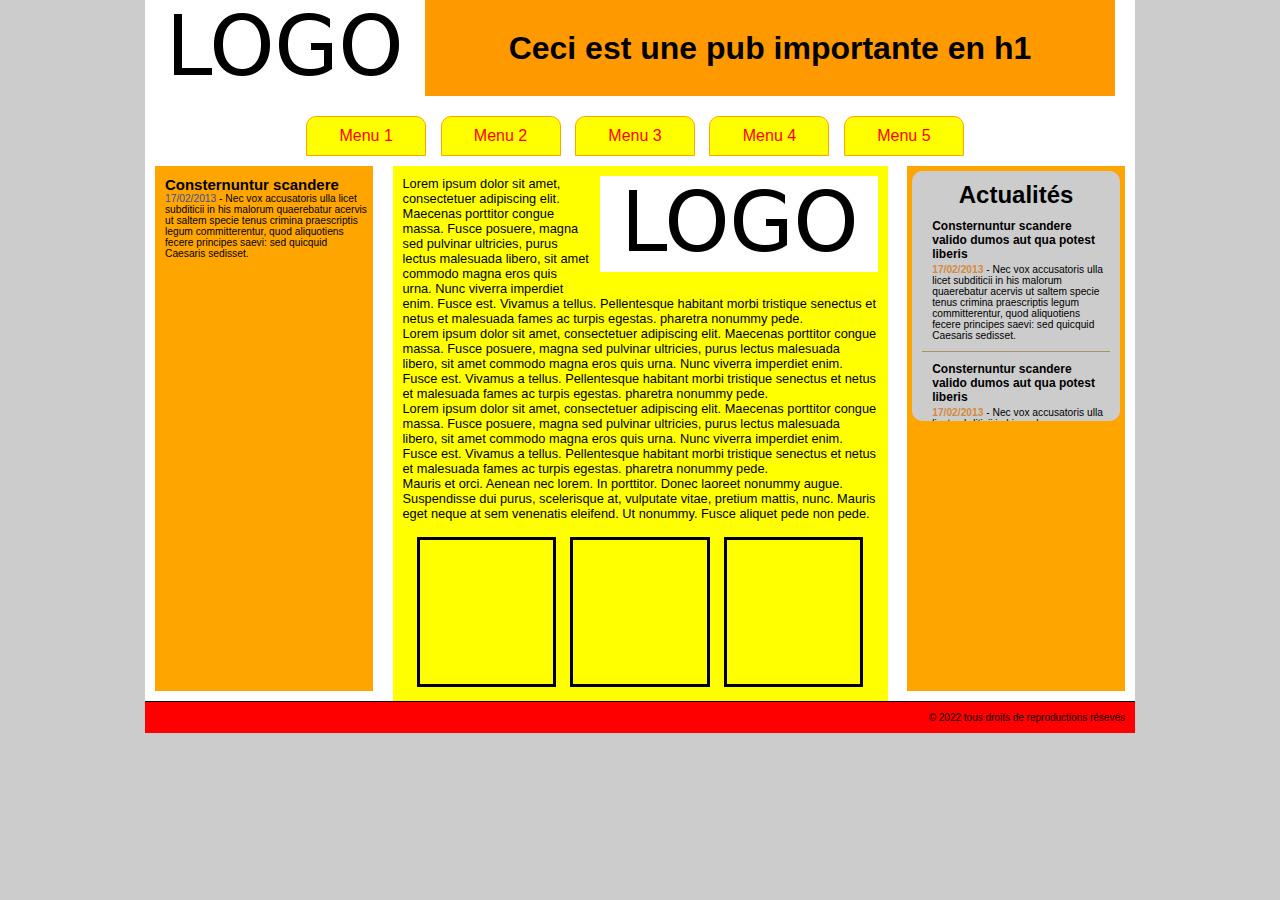
<file: Exercice1/index.html>
﻿<!DOCTYPE html>
<html lang="fr">
<head>
	<meta content="text/html; charset=utf-8" http-equiv="Content-Type">
	<link media="screen" type="text/css" href="styles.css" rel="stylesheet">
	<title>Exercice 1</title>
</head>

<body>

<div class="wrapper">

    <header id="header">
    	<div id="logo" class="colonne"><img src="img/logo.jpg" width="278" height="96" alt="logo"></div>
        <div id="pub" class="colonne"><h1>Ceci est une pub importante en h1</h1></div>       
   		<div class="clear"></div>
	</header>
    
    <nav>
	    <ul class="menu_horizontal">
			<li><a href="#">Menu 1</a></li>
			<li><a href="#">Menu 2</a></li>
	        <li><a href="#">Menu 3</a></li>
	        <li><a href="#">Menu 4</a></li>
	        <li><a href="#">Menu 5</a></li>
		</ul>     
		<div class="clear"></div>
	 </nav>
     
	<main class="contenu">
		<section class="side_contenu">
			<article class="bloc">
				<h3>Consternuntur scandere</h3>
			  	<p>	
					<span class="date"> 17/02/2013</span>	- Nec vox accusatoris ulla licet subditicii in his malorum quaerebatur acervis ut saltem specie tenus crimina praescriptis legum committerentur, quod aliquotiens fecere principes saevi: sed quicquid Caesaris  sedisset.
				</p>	    
			</article> 
        </section> <!--fin colonne gauche -->
		
        <section id="contenu_centre">
        	<img src="img/logo.jpg" width="278" height="96" alt="Logo"  class="align_droite">
            <p>	
				Lorem ipsum dolor sit amet, consectetuer adipiscing elit. Maecenas   porttitor congue massa. Fusce posuere, magna sed pulvinar ultricies,   purus lectus malesuada libero, sit amet commodo magna eros quis urna.   Nunc viverra imperdiet enim. Fusce est. Vivamus a tellus. Pellentesque   habitant morbi tristique senectus et netus et malesuada fames ac turpis   egestas.  pharetra nonummy pede. 
			</p>
			 <p>	
				Lorem ipsum dolor sit amet, consectetuer adipiscing elit. Maecenas   porttitor congue massa. Fusce posuere, magna sed pulvinar ultricies,   purus lectus malesuada libero, sit amet commodo magna eros quis urna.   Nunc viverra imperdiet enim. Fusce est. Vivamus a tellus. Pellentesque   habitant morbi tristique senectus et netus et malesuada fames ac turpis   egestas.  pharetra nonummy pede. 
			</p>
			 <p>	
				Lorem ipsum dolor sit amet, consectetuer adipiscing elit. Maecenas   porttitor congue massa. Fusce posuere, magna sed pulvinar ultricies,   purus lectus malesuada libero, sit amet commodo magna eros quis urna.   Nunc viverra imperdiet enim. Fusce est. Vivamus a tellus. Pellentesque   habitant morbi tristique senectus et netus et malesuada fames ac turpis   egestas.  pharetra nonummy pede. 
			</p>
			<p>
				Mauris et orci. Aenean nec lorem. In porttitor. Donec laoreet   nonummy augue. Suspendisse dui purus, scelerisque at, vulputate vitae,   pretium mattis, nunc. Mauris eget neque at sem venenatis eleifend. Ut   nonummy. Fusce aliquet pede non pede. 
			</p>
            <div class="clear"></div>
  			<div class="vignettes">
              <div class="vignette"></div>
              <div class="vignette"></div>
              <div class="vignette"></div>
			</div>
        </section><!--fin contenu centre -->
        <section class="side_contenu">
		    <div class="actualites">
		    	<h2>Actualités</h2>
				<article class="bloc">
					<h3>Consternuntur scandere valido dumos aut qua potest liberis</h3>
					  	<p>	
							<span class="date"> 17/02/2013</span>	- Nec vox accusatoris ulla licet subditicii in his malorum quaerebatur acervis ut saltem specie tenus crimina praescriptis legum committerentur, quod aliquotiens fecere principes saevi: sed quicquid Caesaris  sedisset.
						</p>	    
				</article>
				<article class="bloc">
					<h3>Consternuntur scandere valido dumos aut qua potest liberis</h3>
					<p>	
						<span class="date"> 17/02/2013</span>	- Nec vox accusatoris ulla licet subditicii in his malorum quaerebatur acervis ut saltem specie tenus crimina praescriptis legum committerentur,quod aliquotiens fecere principes saevi: sed quicquid Caesaris  sedisset.
					</p>
				</article>
				<article class="bloc">
					<h3>Consternuntur scandere valido dumos aut qua potest liberis</h3>
					<p>	
						<span class="date"> 17/02/2013</span>	- Nec vox accusatoris ulla licet subditicii in his malorum quaerebatur acervis ut saltem specie tenus crimina praescriptis legum committerentur,quod aliquotiens fecere principes saevi: sed quicquid Caesaris  sedisset.
					</p>
				</article>
			</div>
        </section> 
    </main> <!--fin contenu -->
    <footer class="footer">&copy; 2022 tous droits de reproductions résevés</footer>
</div>
</body>
</html>
</file>
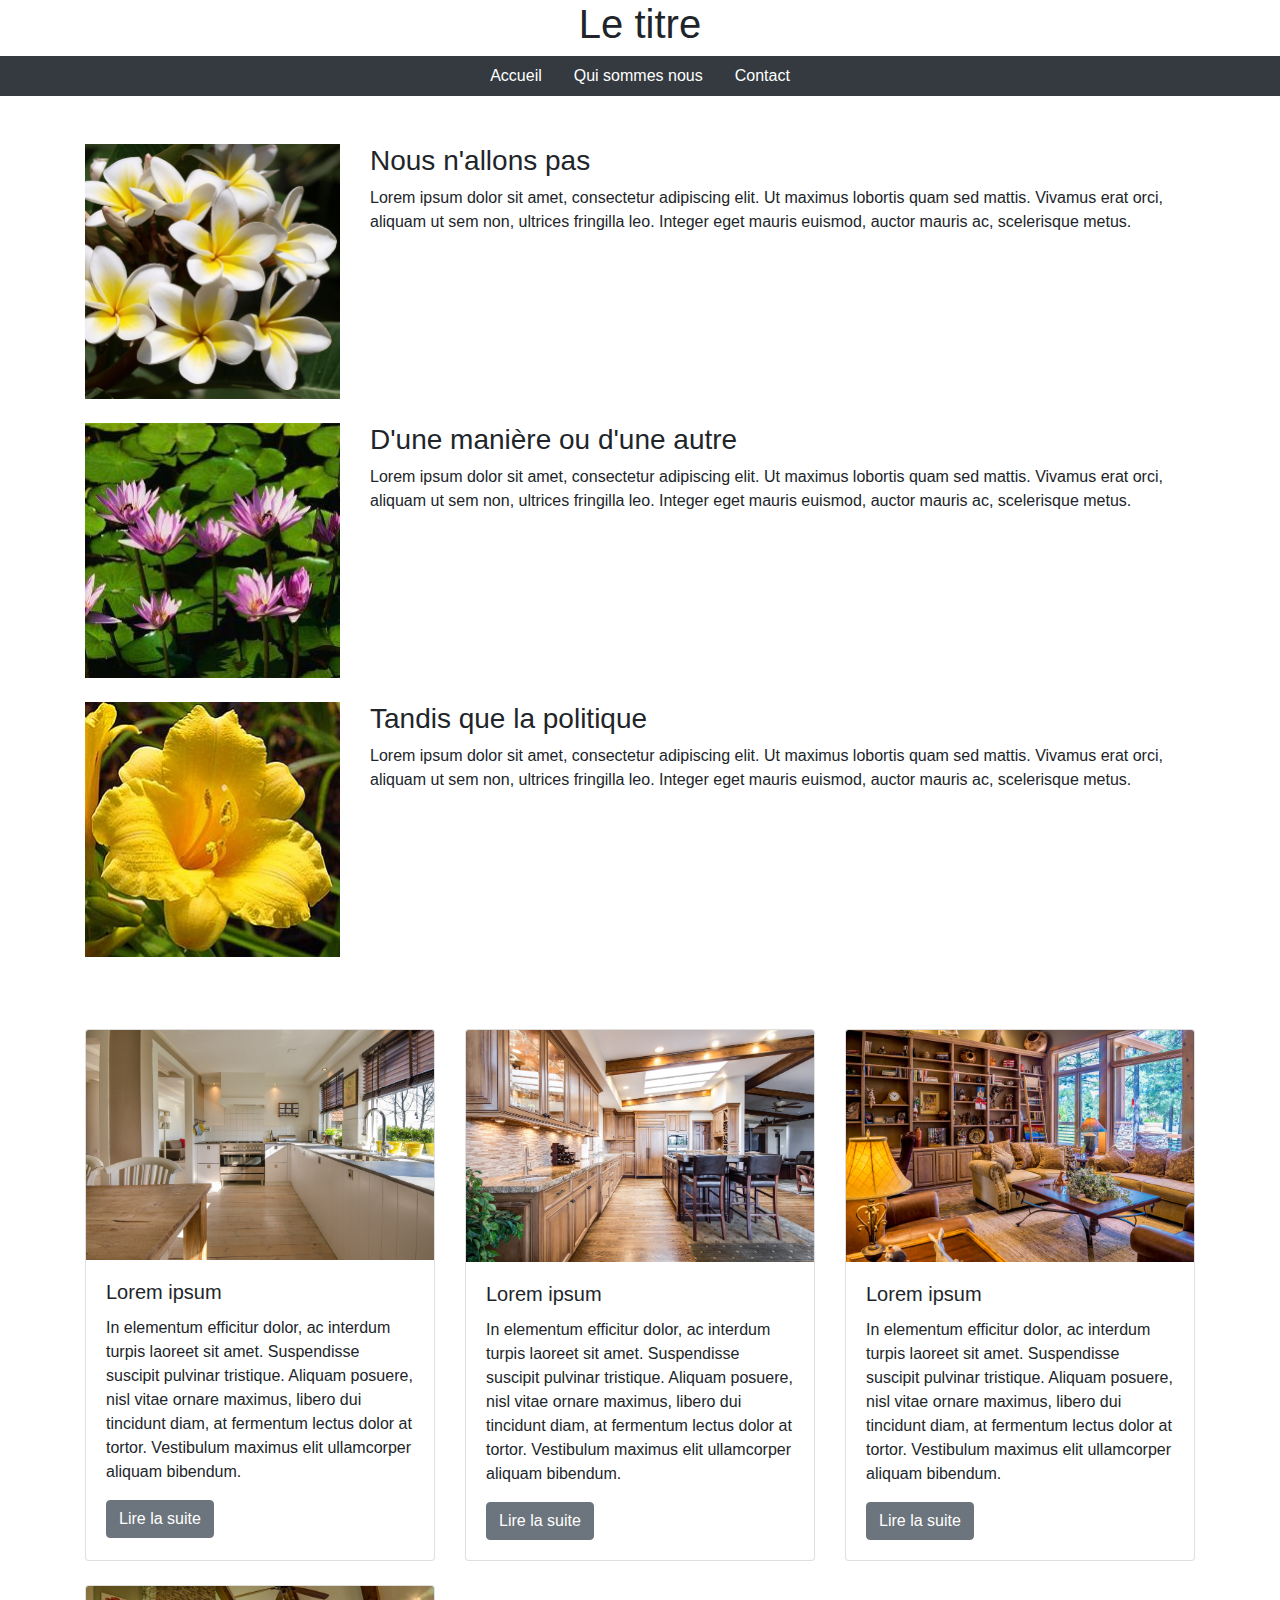
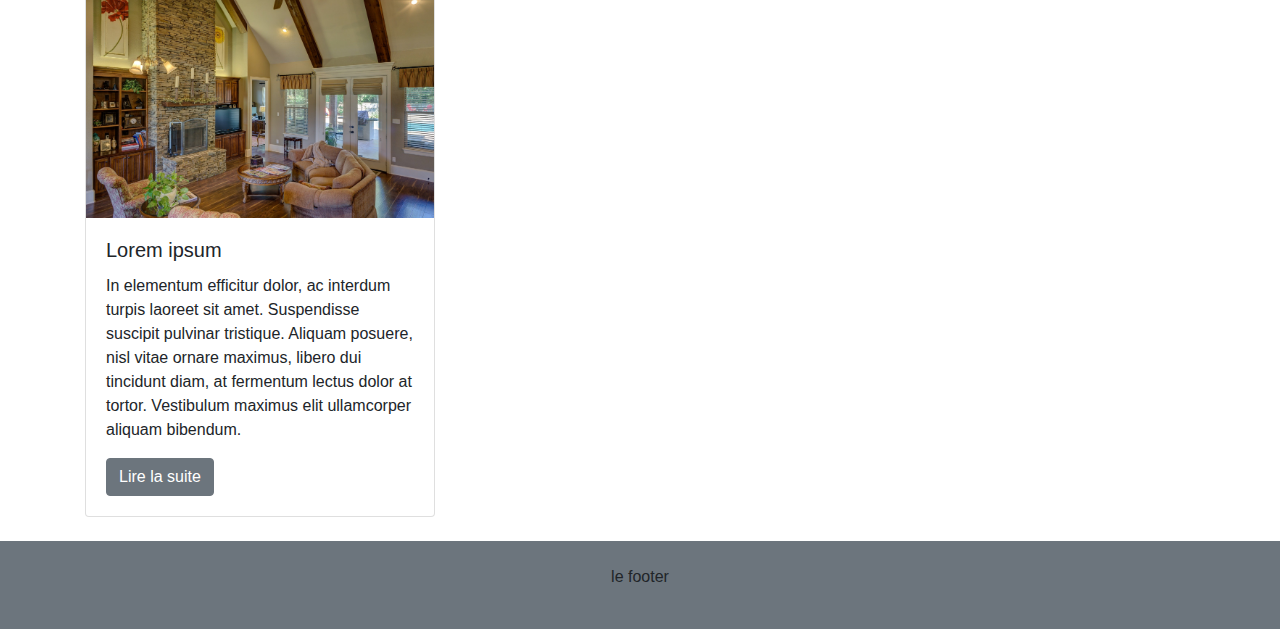
<file: Exercice2/index.html>
<!DOCTYPE html>
<html lang="fr">
  <head>
    <!-- Required meta tags -->
    <meta charset="utf-8" />
    <meta
      name="viewport"
      content="width=device-width, initial-scale=1, shrink-to-fit=no"
    />

    <!-- Bootstrap CSS -->
    <link href="bootstrap/css/bootstrap.css" rel="stylesheet" media="screen" />

    <title>Exercice 2</title>
  </head>
  <body>
    <header>
      <div class="text-center">
        <h1>Le titre</h1>
      </div>

      <nav
        class="nav flex-column flex-md-row justify-content-center bg-dark"
      >
        <a href="#" class="nav-link text-white">Accueil</a>
        <a href="#" class="nav-link text-white">Qui sommes nous</a>
        <a href="#" class="nav-link text-white">Contact</a>
      </nav>
    </header>

    <main>
      <div class="container mt-5">
        <div class="row">
          <div class="col-md-3">
            <img src="images/thumb1.png" alt="plant" class="img-fluid" />
          </div>
          <div class="col-md-9">
            <h3>Nous n'allons pas</h3>
            <p>
              Lorem ipsum dolor sit amet, consectetur adipiscing elit. Ut
              maximus lobortis quam sed mattis. Vivamus erat orci, aliquam ut
              sem non, ultrices fringilla leo. Integer eget mauris euismod,
              auctor mauris ac, scelerisque metus.
            </p>
          </div>
        </div>
        <div class="row mt-4">
          <div class="col-md-3">
            <img src="images/thumb2.jpeg" alt="plant" class="img-fluid" />
          </div>
          <div class="col-md-9">
            <h3>D'une manière ou d'une autre</h3>
            <p>
              Lorem ipsum dolor sit amet, consectetur adipiscing elit. Ut
              maximus lobortis quam sed mattis. Vivamus erat orci, aliquam ut
              sem non, ultrices fringilla leo. Integer eget mauris euismod,
              auctor mauris ac, scelerisque metus.
            </p>
          </div>
        </div>
        <div class="row mt-4">
          <div class="col-md-3">
            <img src="images/thumb3.jpg" alt="plant" class="img-fluid" />
          </div>
          <div class="col-md-9">
            <h3>Tandis que la politique</h3>
            <p>
              Lorem ipsum dolor sit amet, consectetur adipiscing elit. Ut
              maximus lobortis quam sed mattis. Vivamus erat orci, aliquam ut
              sem non, ultrices fringilla leo. Integer eget mauris euismod,
              auctor mauris ac, scelerisque metus.
            </p>
          </div>
        </div>
      </div>

      <div class="container mt-5">
        <div class="row row-cols-lg-3 row-cols-md-2 row-cols-1">

          <div class="col mt-4">
            <div class="card h-100">
              <img
                src="images/article1.jpg"
                alt="maison"
                class="card-img-top"
              />
              <div class="card-body">
                <h5 class="card-title">Lorem ipsum</h5>
                <p class="card-text">
                  In elementum efficitur dolor, ac interdum turpis laoreet sit
                  amet. Suspendisse suscipit pulvinar tristique. Aliquam
                  posuere, nisl vitae ornare maximus, libero dui tincidunt diam,
                  at fermentum lectus dolor at tortor. Vestibulum maximus elit
                  ullamcorper aliquam bibendum.
                </p>
                <a href="#" class="btn btn-secondary">Lire la suite</a>
              </div>
            </div>
          </div>

          <div class="col mt-4">
            <div class="card h-100">
              <img
                src="images/article2.jpg"
                alt="maison"
                class="card-img-top"
              />
              <div class="card-body">
                <h5 class="card-title">Lorem ipsum</h5>
                <p class="card-text">
                  In elementum efficitur dolor, ac interdum turpis laoreet sit
                  amet. Suspendisse suscipit pulvinar tristique. Aliquam
                  posuere, nisl vitae ornare maximus, libero dui tincidunt diam,
                  at fermentum lectus dolor at tortor. Vestibulum maximus elit
                  ullamcorper aliquam bibendum.
                </p>
                <a href="#" class="btn btn-secondary">Lire la suite</a>
              </div>
            </div>
          </div>

          <div class="col mt-4">
            <div class="card h-100">
              <img
                src="images/article3.jpg"
                alt="maison"
                class="card-img-top"
              />
              <div class="card-body">
                <h5 class="card-title">Lorem ipsum</h5>
                <p class="card-text">
                  In elementum efficitur dolor, ac interdum turpis laoreet sit
                  amet. Suspendisse suscipit pulvinar tristique. Aliquam
                  posuere, nisl vitae ornare maximus, libero dui tincidunt diam,
                  at fermentum lectus dolor at tortor. Vestibulum maximus elit
                  ullamcorper aliquam bibendum.
                </p>
                <a href="#" class="btn btn-secondary">Lire la suite</a>
              </div>
            </div>
          </div>

          <div class="col mt-4">
            <div class="card h-100">
              <img
                src="images/article4.jpg"
                alt="maison"
                class="card-img-top"
              />
              <div class="card-body">
                <h5 class="card-title">Lorem ipsum</h5>
                <p class="card-text">
                  In elementum efficitur dolor, ac interdum turpis laoreet sit
                  amet. Suspendisse suscipit pulvinar tristique. Aliquam
                  posuere, nisl vitae ornare maximus, libero dui tincidunt diam,
                  at fermentum lectus dolor at tortor. Vestibulum maximus elit
                  ullamcorper aliquam bibendum.
                </p>
                <a href="#" class="btn btn-secondary">Lire la suite</a>
              </div>
            </div>
          </div>
        </div>
      </div>
    </main>


    <footer class="p-4 mt-4 text-center bg-secondary">
        <p>le footer</p>
    </footer>

    <!-- Optional JavaScript -->
    <!-- jQuery first, then Popper.js, then Bootstrap JS -->
    <script src="https://ajax.googleapis.com/ajax/libs/jquery/3.5.1/jquery.min.js"></script>
    <script
      type="text/javascript"
      src="bootstrap/js/bootstrap.bundle.js"
    ></script>
  </body>
</html>
</file>
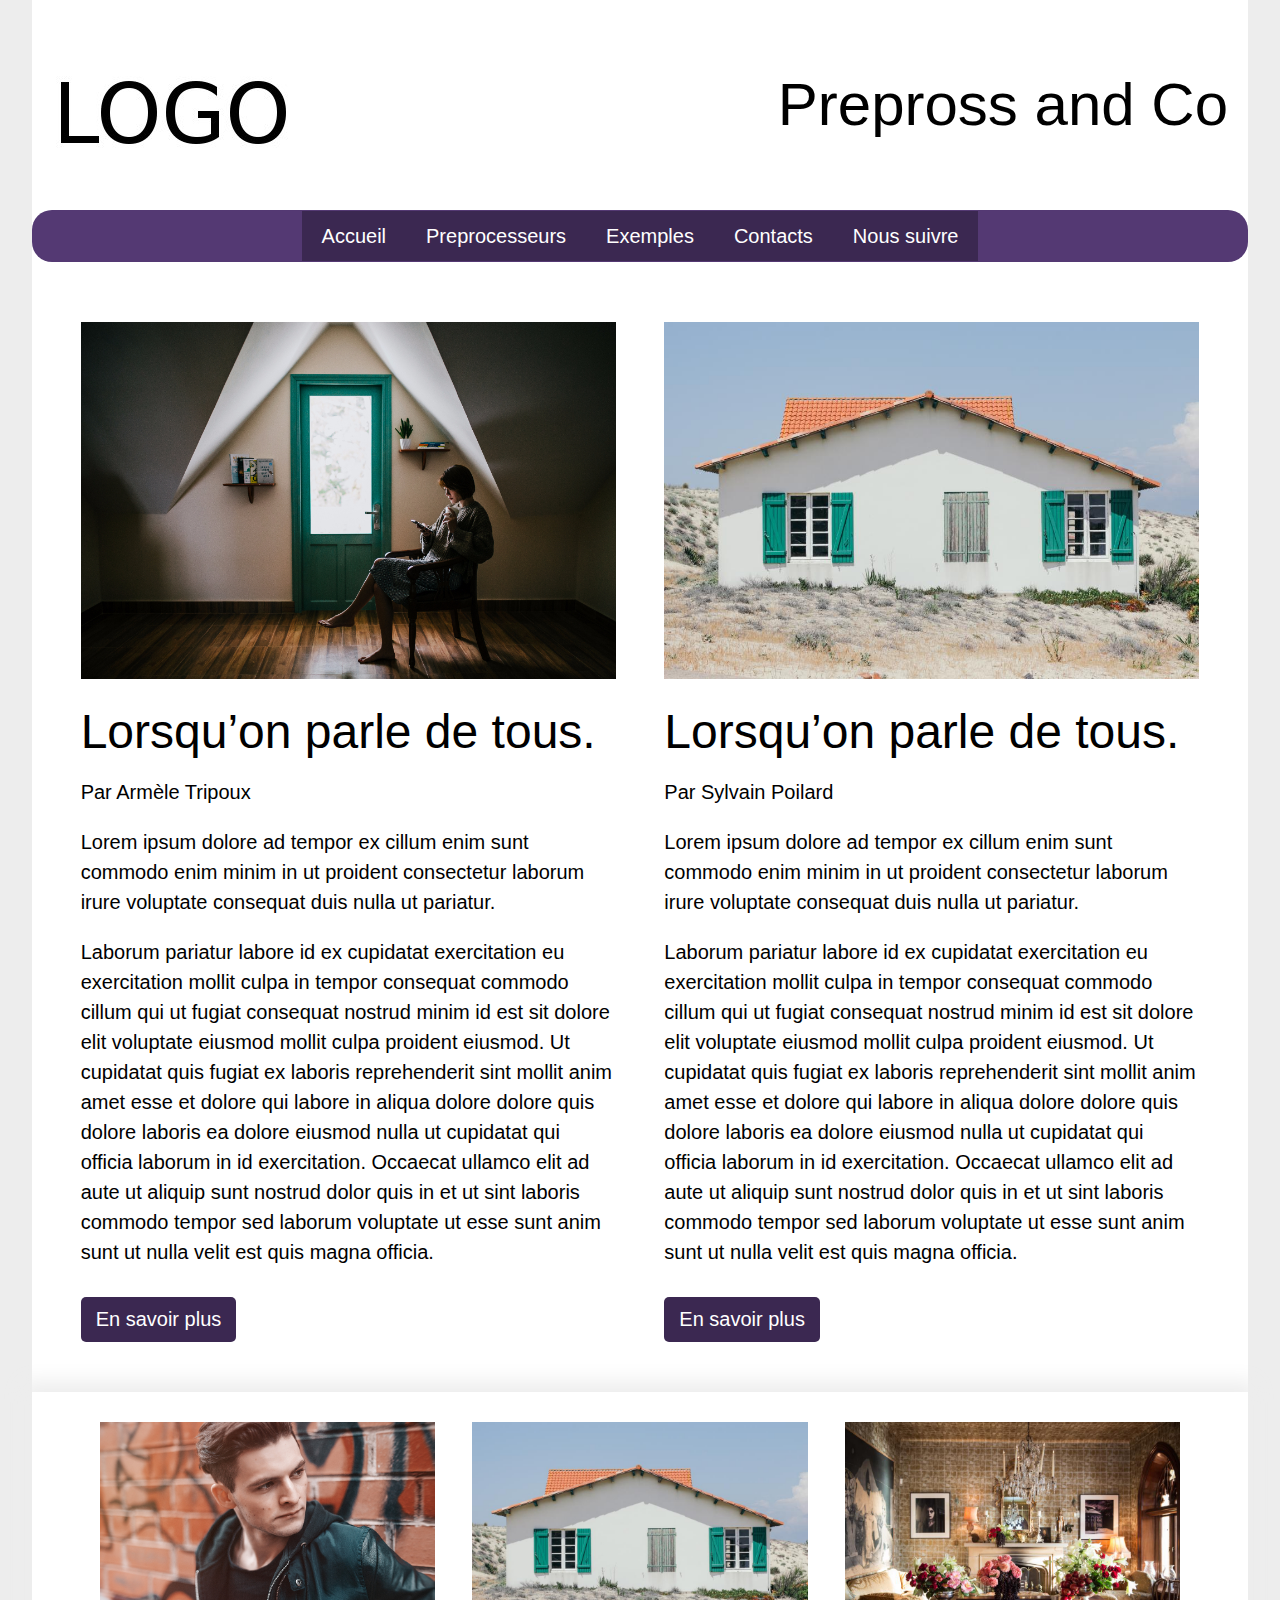
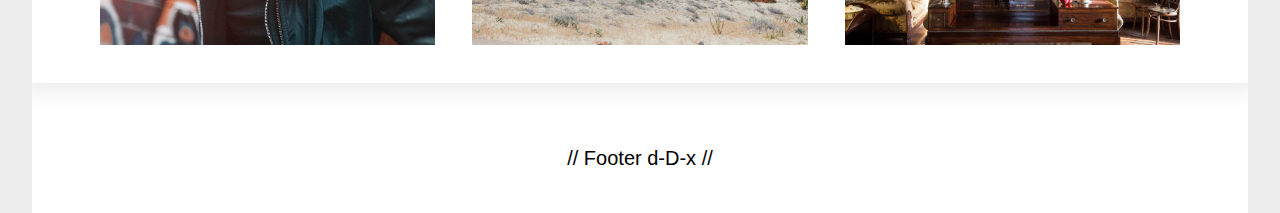
<file: Exercice3/index.html>
<!doctype html>
<html>
	<head>
		<meta charset="UTF-8">
		<title>SASS and COMPASS</title>

		
	  <link href="stylesheets/screen.css" media="screen, projection" rel="stylesheet" type="text/css" />
 
	</head>

<body>

<div class="wrapper">
	<header class="header">
		<div class="logo">
			<img src="img/logo.jpg">
		</div>
		<div class="header-title">
			<h1> Prepross and Co</h1>
		</div>
	</header>

	<nav>
		<ul class="menu">
			<li class="menu-item"><a href="#">Accueil</a></li>
			<li class="menu-item"><a href="#">Preprocesseurs</a></li>
			<li class="menu-item"><a href="#">Exemples</a></li>
			<li class="menu-item"><a href="#">Contacts</a></li>
			<li class="menu-item"><a href="#">Nous suivre</a></li>
		</ul>
	</nav>

 	<main>
 		<section class="row">
 			<article class="article">
 				<header class="article-header">
 					<figure class="article-figure">
						<img src="img/02.jpg" alt="img-01">
					</figure>
					<h2>Lorsqu’on parle de tous.</h2>
 					<p class="meta">Par <span class="auteur">Armèle Tripoux</span></p>
 				</header>
 				<section class="article-body">
	 				
					<p>
						Lorem ipsum dolore ad tempor ex cillum enim sunt commodo enim minim in ut proident consectetur laborum irure voluptate consequat duis nulla ut pariatur.
					</p>
					<p>
						Laborum pariatur labore id ex cupidatat exercitation eu exercitation mollit culpa in tempor consequat commodo cillum qui ut fugiat consequat nostrud minim id est sit dolore elit voluptate eiusmod mollit culpa proident eiusmod. Ut cupidatat quis fugiat ex laboris reprehenderit sint mollit anim amet esse et dolore qui labore in aliqua dolore dolore quis dolore laboris ea dolore eiusmod nulla ut cupidatat qui officia laborum in id exercitation. Occaecat ullamco elit ad aute ut aliquip sunt nostrud dolor quis in et ut sint laboris commodo tempor sed laborum voluptate ut esse sunt anim sunt ut nulla velit est quis magna officia.
					</p>
						<p class="bt"><a href="#" target="_blank" >En savoir plus</a></p>
 				</section>
 				
 			</article>
 			<article class="article">
 				<header class="article-header">
					<figure class="article-figure">
						<img src="img/03.jpg" alt="img-01">
					</figure>
					<h2>Lorsqu’on parle de tous.</h2>
					<p class="meta">Par <span class="auteur">Sylvain Poilard</span></p>
 				</header>
 				<section class="article-body">

					<p>
						Lorem ipsum dolore ad tempor ex cillum enim sunt commodo enim minim in ut proident consectetur laborum irure voluptate consequat duis nulla ut pariatur.
					</p>
					<p>
						Laborum pariatur labore id ex cupidatat exercitation eu exercitation mollit culpa in tempor consequat commodo cillum qui ut fugiat consequat nostrud minim id est sit dolore elit voluptate eiusmod mollit culpa proident eiusmod. Ut cupidatat quis fugiat ex laboris reprehenderit sint mollit anim amet esse et dolore qui labore in aliqua dolore dolore quis dolore laboris ea dolore eiusmod nulla ut cupidatat qui officia laborum in id exercitation. Occaecat ullamco elit ad aute ut aliquip sunt nostrud dolor quis in et ut sint laboris commodo tempor sed laborum voluptate ut esse sunt anim sunt ut nulla velit est quis magna officia.
					</p>
						<p class="bt"><a href="#" target="_blank" >En savoir plus</a></p>
 				</section>
 				
 			</article>
 		</section>
		<section class="row containerVignettes">
			<figure class="vignette">
				<img src="img/01.jpg" alt="description image" class="vignette-img">
				<figcaption class="vignette-figcaption">
					Quand on prend les triangles rectangles, la société civile inter-continentaliste .
				</figcaption>
			</figure>
			<figure class="vignette">
				<img src="img/03.jpg" alt="description image" class="vignette-img">
				<figcaption class="vignette-figcaption">
					C’est à dire ici, la pédagogie autour de l'ergonométrie, c’est clair.
				</figcaption>
			</figure>
			<figure class="vignette">
				<img src="img/04	.jpg" alt="description image" class="vignette-img">
				<figcaption class="vignette-figcaption">
					Se consolidant dans le système de insiding et outsiding.
				</figcaption>
			</figure>
		</section>
	  	
	<footer class="main-footer">
		  <p>// Footer d-D-x //</p>
	</footer>
 </div>


</body>
</html>
</file>
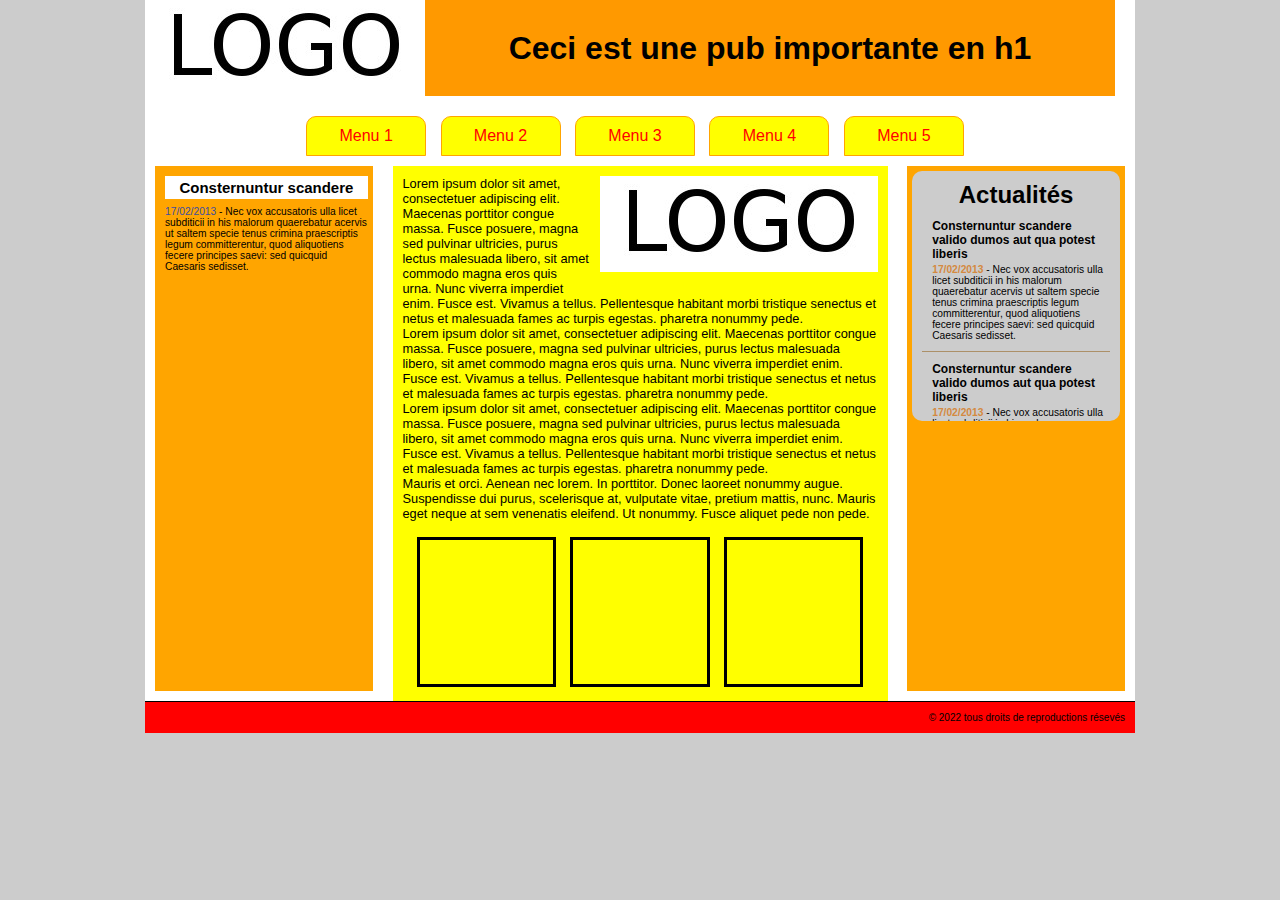
<file: Exercice1/exercice-1/index.html>
﻿<!DOCTYPE html>
<html lang="fr">
<head>
	<meta content="text/html; charset=utf-8" http-equiv="Content-Type">
	<link media="screen" type="text/css" href="styles.css" rel="stylesheet">
	<title>Exercice 1</title>
</head>

<body>

<div id="wrapper">

    <header id="header">
    	<div id="logo" class="colonne"><img src="img/logo.jpg" width="278" height="96" alt="logo"></div>
        <div id="pub" class="colonne"><h1>Ceci est une pub importante en h1</h1></div>       
   		<div class="clear"></div>
	</header>
    
    <nav>
	    <ul id="menu_horizontal">
			<li><a href="#">Menu 1</a></li>
			<li><a href="#">Menu 2</a></li>
	        <li><a href="#">Menu 3</a></li>
	        <li><a href="#">Menu 4</a></li>
	        <li><a href="#">Menu 5</a></li>
		</ul>     
		<div class="clear"></div>
	 </nav>
     
	<main id="contenu">
		<section id="contenu_gauche">
			<article class="bloc">
				<h3>Consternuntur scandere</h3>
			  	<p>	
					<span class="date"> 17/02/2013</span>	- Nec vox accusatoris ulla licet subditicii in his malorum quaerebatur acervis ut saltem specie tenus crimina praescriptis legum committerentur, quod aliquotiens fecere principes saevi: sed quicquid Caesaris  sedisset.
				</p>	    
			</article> 
        </section> <!--fin colonne gauche -->
		
        <section id="contenu_centre">
        	<img src="img/logo.jpg" width="278" height="96" alt="Logo"  class="align_droite">
            <p>	
				Lorem ipsum dolor sit amet, consectetuer adipiscing elit. Maecenas   porttitor congue massa. Fusce posuere, magna sed pulvinar ultricies,   purus lectus malesuada libero, sit amet commodo magna eros quis urna.   Nunc viverra imperdiet enim. Fusce est. Vivamus a tellus. Pellentesque   habitant morbi tristique senectus et netus et malesuada fames ac turpis   egestas.  pharetra nonummy pede. 
			</p>
			 <p>	
				Lorem ipsum dolor sit amet, consectetuer adipiscing elit. Maecenas   porttitor congue massa. Fusce posuere, magna sed pulvinar ultricies,   purus lectus malesuada libero, sit amet commodo magna eros quis urna.   Nunc viverra imperdiet enim. Fusce est. Vivamus a tellus. Pellentesque   habitant morbi tristique senectus et netus et malesuada fames ac turpis   egestas.  pharetra nonummy pede. 
			</p>
			 <p>	
				Lorem ipsum dolor sit amet, consectetuer adipiscing elit. Maecenas   porttitor congue massa. Fusce posuere, magna sed pulvinar ultricies,   purus lectus malesuada libero, sit amet commodo magna eros quis urna.   Nunc viverra imperdiet enim. Fusce est. Vivamus a tellus. Pellentesque   habitant morbi tristique senectus et netus et malesuada fames ac turpis   egestas.  pharetra nonummy pede. 
			</p>
			<p>
				Mauris et orci. Aenean nec lorem. In porttitor. Donec laoreet   nonummy augue. Suspendisse dui purus, scelerisque at, vulputate vitae,   pretium mattis, nunc. Mauris eget neque at sem venenatis eleifend. Ut   nonummy. Fusce aliquet pede non pede. 
			</p>
            <div class="clear"></div>
  			<div id="vignettes">
              <div class="vignette"></div>
              <div class="vignette"></div>
              <div class="vignette"></div>
			</div>
        </section><!--fin contenu centre -->
        <section id="contenu_droite">
		    <div id="actualites">
		    	<h2>Actualités</h2>
				<article class="bloc">
					<h3>Consternuntur scandere valido dumos aut qua potest liberis</h3>
					  	<p>	
							<span class="date"> 17/02/2013</span>	- Nec vox accusatoris ulla licet subditicii in his malorum quaerebatur acervis ut saltem specie tenus crimina praescriptis legum committerentur, quod aliquotiens fecere principes saevi: sed quicquid Caesaris  sedisset.
						</p>	    
				</article>
				<article class="bloc">
					<h3>Consternuntur scandere valido dumos aut qua potest liberis</h3>
					<p>	
						<span class="date"> 17/02/2013</span>	- Nec vox accusatoris ulla licet subditicii in his malorum quaerebatur acervis ut saltem specie tenus crimina praescriptis legum committerentur,quod aliquotiens fecere principes saevi: sed quicquid Caesaris  sedisset.
					</p>
				</article>
				<article class="bloc">
					<h3>Consternuntur scandere valido dumos aut qua potest liberis</h3>
					<p>	
						<span class="date"> 17/02/2013</span>	- Nec vox accusatoris ulla licet subditicii in his malorum quaerebatur acervis ut saltem specie tenus crimina praescriptis legum committerentur,quod aliquotiens fecere principes saevi: sed quicquid Caesaris  sedisset.
					</p>
				</article>
			</div>
        </section> 
    </main> <!--fin contenu -->
    <footer id="footer">&copy; 2022 tous droits de reproductions résevés</footer>
</div>
</body>
</html>
</file>
<file: Exercice1/styles.css>
* {
  margin: 0;
  padding: 0;
  box-sizing: border-box;
}
body {
  margin: 0;
  font-family: "Trebuchet MS", Arial, Helvetica, sans-serif;
  background-color: #ccc;
  font-size: 1em;
}
p {
  font-size: 0.8em;
}

/***************** flottements ************************/
.colonne {
  float: left;
}
.clear {
  clear: both;
}
/*******************wrapper et header*****************/

.wrapper {
  width: 990px;
  margin: 0 auto;
  background-color: #fff;
}
#logo {
  width: 280px;
}
#pub {
  width: 690px;
  background-color: #f90;
  text-align: center;
  padding: 0 10px;
  vertical-align: middle;
  line-height: 96px;
}

/*********************menu****************************************/
.menu_horizontal {
  margin: 1em 0px 0px 0px;
  padding: 0px;
  text-align: center;
}
.menu_horizontal li {
  display: inline-block;
  list-style: none;
}
.menu_horizontal li a {
  color: red;
  display: block;
  padding: 10px;
  text-decoration: none;
  text-align: center;
  border-radius: 10px 10px 0 0;
  width: 120px;
  margin: 0 10px 0 0;
  background-color: #ff0;
  border: thin solid orange;
}
.menu_horizontal a:hover {
  background-color: #ff9900;
  color: black;
}
/*******contenu et colonnes********/

.contenu {
  display: flex;
  justify-content: space-between;
}
#contenu_centre {
  width: 50%;
  margin: 10px 0 0 0;
  padding: 10px;
  background-color: #ff0;
}

.side_contenu{
  width: 22%;
  margin: 10px;
  min-height: 500px;
  background-color: orange;
}

/*******colonne gauche********/
.bloc {
  padding: 0 5px 10px 10px;
  margin-top: 10px;
  font-size: 0.8em;
}
#contenu_gauche h3 {
  background: #fff;
  padding: 0.2em;
  text-align: center;
  margin-bottom: 0.5em;
}
.date {
  color: #3b4ea1;
}

/*******colonne centre********/

.align_droite {
  float: right;
  margin: 0 0 10px 10px;
}
.vignettes {
  margin: 1em 0 0 0;
  padding: 0 1% 0 1%;
  text-align: center;
}

.vignette {
  width: 30%;
  height: 150px;
  margin: 0 1% 0 1%;
  border: #000 3px solid;
  display: inline-block;
}

/********************colonne droite*************************/
.actualites {
  height: 250px;
  border-radius: 10px;
  overflow: auto;
  background-color: #ccc;
  margin: 5px;
  padding: 10px;
}

.actualites h2 {
  text-align: center;
}
.actualites .bloc {
  border-bottom: 1px solid #ac9068;
}
.actualites .bloc h3 {
  font-weight: bold;
  font-size: 12px;
  font-weight: bold;
  margin: 0 0 3px 0;
}
.actualites .bloc span {
  color: #d48940;
  font-weight: bold;
}

/***********footer**********************/

.footer {
  text-align: right;
  padding: 10px;
  font-size: 10px;
  background-color: red;
  border-top: #000 thin solid;
}
</file>
<file: Exercice3/stylesheets/screen.css>
/* Welcome to Compass.
 * In this file you should write your main styles. (or centralize your imports)
 * Import this file using the following HTML or equivalent:
 * <link href="/stylesheets/screen.css" media="screen, projection" rel="stylesheet" type="text/css" /> */
/* line 5, ../../../../../../.gem/ruby/2.6.0/gems/compass-core-1.0.3/stylesheets/compass/reset/_utilities.scss */
html, body, div, span, applet, object, iframe,
h1, h2, h3, h4, h5, h6, p, blockquote, pre,
a, abbr, acronym, address, big, cite, code,
del, dfn, em, img, ins, kbd, q, s, samp,
small, strike, strong, sub, sup, tt, var,
b, u, i, center,
dl, dt, dd, ol, ul, li,
fieldset, form, label, legend,
table, caption, tbody, tfoot, thead, tr, th, td,
article, aside, canvas, details, embed,
figure, figcaption, footer, header, hgroup,
menu, nav, output, ruby, section, summary,
time, mark, audio, video {
  margin: 0;
  padding: 0;
  border: 0;
  font: inherit;
  font-size: 100%;
  vertical-align: baseline;
}

/* line 30, ../../../../../../.gem/ruby/2.6.0/gems/compass-core-1.0.3/stylesheets/compass/reset/_utilities.scss */
q, blockquote {
  quotes: none;
}
/* line 103, ../../../../../../.gem/ruby/2.6.0/gems/compass-core-1.0.3/stylesheets/compass/reset/_utilities.scss */
q:before, q:after, blockquote:before, blockquote:after {
  content: "";
  content: none;
}

/* line 32, ../../../../../../.gem/ruby/2.6.0/gems/compass-core-1.0.3/stylesheets/compass/reset/_utilities.scss */
a img {
  border: none;
}

/* line 116, ../../../../../../.gem/ruby/2.6.0/gems/compass-core-1.0.3/stylesheets/compass/reset/_utilities.scss */
article, aside, details, figcaption, figure, footer, header, hgroup, main, menu, nav, section, summary {
  display: block;
}

/* line 8, ../sass/screen.scss */
html {
  line-height: 1;
}

/* line 12, ../sass/screen.scss */
ol, ul {
  list-style: none;
}

/* line 15, ../sass/screen.scss */
table {
  border-collapse: collapse;
  border-spacing: 0;
}

/* line 19, ../sass/screen.scss */
caption, th, td {
  text-align: left;
  font-weight: normal;
  vertical-align: middle;
}

/* line 25, ../sass/screen.scss */
q, blockquote {
  quotes: none;
}

/* line 29, ../sass/screen.scss */
q:before, q:after, blockquote:before, blockquote:after {
  content: "";
  content: none;
}

/* line 33, ../sass/screen.scss */
a {
  text-decoration: none;
  color: #ae2123;
  border: none;
}
/* line 37, ../sass/screen.scss */
a:hover {
  color: #999;
}

/* line 41, ../sass/screen.scss */
article, aside, details, figcaption, figure, footer, header, hgroup, main, menu, nav, section, summary {
  display: block;
}

/* line 44, ../sass/screen.scss */
html {
  font-size: 1.25em;
}

/* line 47, ../sass/screen.scss */
body {
  font-family: 'BenchNine', sans-serif;
  font-size: 1rem;
  line-height: 1.5rem;
  background: #ededed;
}

/* line 53, ../sass/screen.scss */
h1, .h1 {
  font-size: 3rem;
  line-height: 1.5rem;
  margin-top: 3rem;
  margin-bottom: 1.5em;
}

/* line 60, ../sass/screen.scss */
h2, .h2 {
  font-size: 2.4rem;
  line-height: 1.5rem;
  margin-top: 1.5rem;
  margin-bottom: 1.5rem;
}

/* line 66, ../sass/screen.scss */
h3, .h3 {
  font-size: 1.35rem;
  line-height: 1.3rem;
  margin-top: 0.5em;
  margin-bottom: 1em;
}

/* line 72, ../sass/screen.scss */
p, ul, ol {
  line-height: 1.5rem;
  margin-top: 0.5em;
  margin-bottom: 1em;
}

/* line 77, ../sass/screen.scss */
ul ul, ol ol, ul ol, ol ul, .no-margin {
  margin-top: 0em;
  margin-bottom: 0em;
}

/* line 81, ../sass/screen.scss */
img {
  max-width: 100%;
}

/* line 84, ../sass/screen.scss */
.wrapper {
  width: 95%;
  max-width: 1550px;
  margin: 0 auto;
  background: #fff;
}

/* line 91, ../sass/screen.scss */
.header {
  display: flex;
  justify-content: space-between;
  align-items: center;
  padding-top: 1.5rem;
}

/* line 97, ../sass/screen.scss */
.header-title {
  padding-right: 1rem;
  margin: 0;
}

/* line 101, ../sass/screen.scss */
.menu {
  background: #543973;
  margin: 0;
  padding: 0;
  display: flex;
  justify-content: center;
  border-radius: 1em;
}

/* line 109, ../sass/screen.scss */
.menu-item {
  list-style: none;
}
/* line 111, ../sass/screen.scss */
.menu-item a {
  background: #3B2851;
  padding: 10px 20px;
  margin: 1px 0px;
  display: block;
  text-decoration: none;
  color: white;
}
/* line 118, ../sass/screen.scss */
.menu-item a:hover {
  background: #6d4a95;
  color: #d4c7e4;
}

/* line 124, ../sass/screen.scss */
main {
  background: #fff;
  padding-top: 1.5rem;
}

/* line 128, ../sass/screen.scss */
.row {
  display: flex;
  justify-content: space-evenly;
  margin-top: 1.5rem;
}

/* line 133, ../sass/screen.scss */
.article {
  flex: 0 0 44%;
}

/* line 136, ../sass/screen.scss */
.bt {
  display: inline-block;
  text-align: center;
  justify-content: center;
  vertical-align: middle;
}
/* line 141, ../sass/screen.scss */
.bt a {
  color: #fff;
  display: block;
  background-color: #3B2851;
  padding: 0.375rem 0.75rem;
  border-radius: 0.25rem;
}
/* line 147, ../sass/screen.scss */
.bt a:hover {
  background: #6d4a95;
  color: #cccccc;
}

/* line 153, ../sass/screen.scss */
.containerVignettes {
  padding: 1.5rem;
  box-shadow: -1px -1px 20px 10px #ededed;
}

/* line 157, ../sass/screen.scss */
.vignette {
  position: relative;
  flex: 0 0 29%;
}
/* line 161, ../sass/screen.scss */
.vignette:hover .vignette-figcaption {
  display: block;
}

/* line 166, ../sass/screen.scss */
.vignette-figcaption {
  position: absolute;
  bottom: 0;
  left: 0;
  right: 0;
  background: rgba(255, 255, 255, 0.7);
  display: none;
  columns: #ededed;
  padding: 1rem;
}

/* line 176, ../sass/screen.scss */
.main-footer {
  padding: 1rem;
  margin-top: 1.5rem;
  text-align: center;
  justify-content: center;
}
</file>
<file: Exercice1/exercice-1/styles.css>
* {
	margin: 0;
	padding: 0;
	box-sizing: border-box;
}
body {
	margin:0;
	font-family:"Trebuchet MS", Arial, Helvetica, sans-serif;
	background-color:#CCC;
	font-size: 1em;
}
p {
	font-size: .8em;
}

/***************** flottements ************************/
.colonne {
	float:left;
}
.clear {
	clear:both;

}
/*******************wrapper et header*****************/

#wrapper {
	width:990px;
	margin:0 auto;	
	background-color:#FFF;
}
#header #logo {
	width:280px;
}
#header #pub h1 {
	width:690px;
	background-color:#F90;
	text-align:center;
	padding:0 10px;
	vertical-align: middle;
	line-height: 96px;
}


/*********************menu****************************************/
ul#menu_horizontal {
     margin: 1em 0px 0px 0px;
     padding: 0px;
	text-align: center;
}
ul#menu_horizontal li {
	display: inline-block;
	list-style:none;
}
ul#menu_horizontal li a {
	color:red;
	display:block;
	padding:10px;	
	text-decoration:none;
	text-align:center;
	border-radius:10px 10px 0 0;
	width: 120px;
	margin:0 10px 0 0;	
	background-color:#FF0;
	border: thin solid orange;
	
}
ul#menu_horizontal a:hover {
     background-color: #FF9900;
     color: black;
}	
/*******contenu et colonnes********/


#contenu {
	display: flex;
	justify-content: space-between;
}
#contenu_centre {
	width:50%;
	margin:10px 0 0 0;
	padding:10px;	
	background-color:#FF0
}

#contenu_gauche, #contenu_droite {
	width:22%;	
	margin:10px;
	min-height:500px;
	background-color:orange;
}

/*******colonne gauche********/
#contenu_gauche .bloc {
	padding: 0 5px 10px 10px;
	margin-top:10px;
	font-size: 0.8em;
	}
#contenu_gauche .bloc h3 {
	background: #fff;
	padding: 0.2em;
	text-align: center;
	margin-bottom: 0.5em;
	}
#contenu_gauche .bloc span {
		color: #3B4EA1;
	}

/*******colonne centre********/

#contenu_centre  .align_droite {
	float:right;
	margin:0 0 10px 10px
}
#vignettes {
	margin:1em 0 0 0;
	padding: 0 1% 0 1%;
	text-align: center;
}

#vignettes .vignette {
	width:30%;
	height:150px;
	margin:0 1% 0 1%;
	border:#000 3px solid;
	display: inline-block;
}

/********************colonne droite*************************/
#actualites {
	height:250px;
	border-radius:10px;
	overflow:auto;
	background-color:#CCC;
	margin:5px;
	padding:10px;
}

#actualites h2 {
	text-align: center;
}
#actualites .bloc {
	border-bottom:1px solid #ac9068;
	padding: 0 5px 10px 10px;
	margin-top:10px;
	font-size: 0.8em;
	}
#actualites .bloc h3 {
	font-weight: bold;
	font-size: 12px;
	font-weight: bold;
	margin:0 0 3px 0;
}
#actualites .bloc span {
	color:#d48940;font-weight: bold;
}


/***********footer**********************/

#footer {	
	text-align:right;
	padding:10px;
	font-size:10px;
	background-color:red;
	border-top:#000 thin solid;
	
}
</file>
